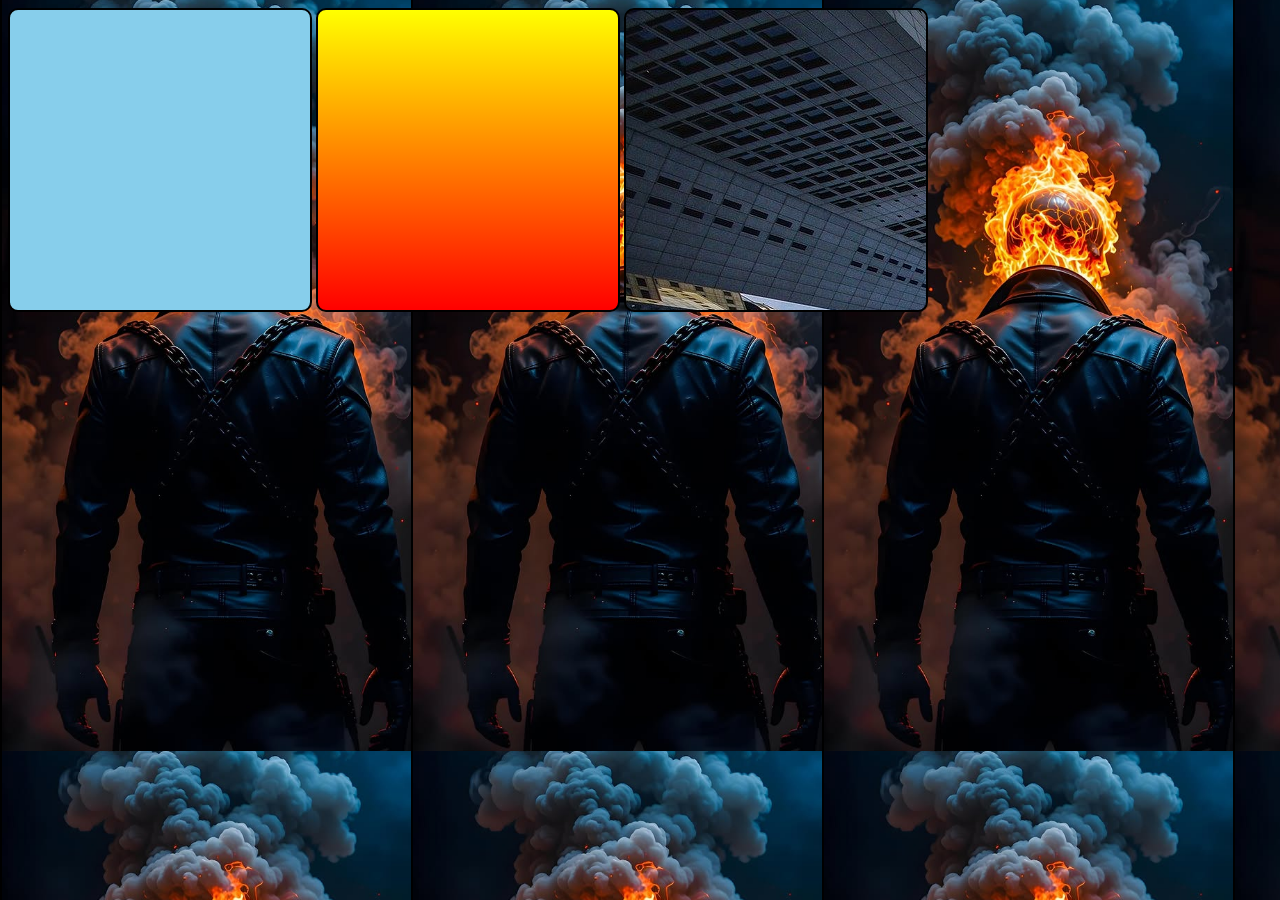
<file: Ex22/index.html>
<!DOCTYPE html>
<html lang="pt-br">
<head>
    <meta charset="UTF-8">
    <meta http-equiv="X-UA-Compatible" content="IE=edge">
    <meta name="viewport" content="width=device-width, initial-scale=1.0">
    <title>Document</title>
    <style>
       body{background-image:url('imagens 3/cap.png')}
       div.quadrado{ display:inline-block;
                      border:2px solid black;
                      height: 300px;
                      width: 300px;   
                      border-radius:10px;  
                      background-color:darkgray;   } 
        div#q1{
               background-color: skyblue;     
        } 
        
        div#q2{     
                background-image: linear-gradient(to bottom, yellow, red);
        }

        div#q3{
               background-image:url('imagens 3/wallpaper002.jpg');  
        }

    </style>
</head>
<body>
    <div class="quadrado" id="q1">

    </div>

    <div class="quadrado" id="q2">
        
    </div>

    <div class="quadrado" id="q3">
       
    </div>

</body>
</html>
</file>
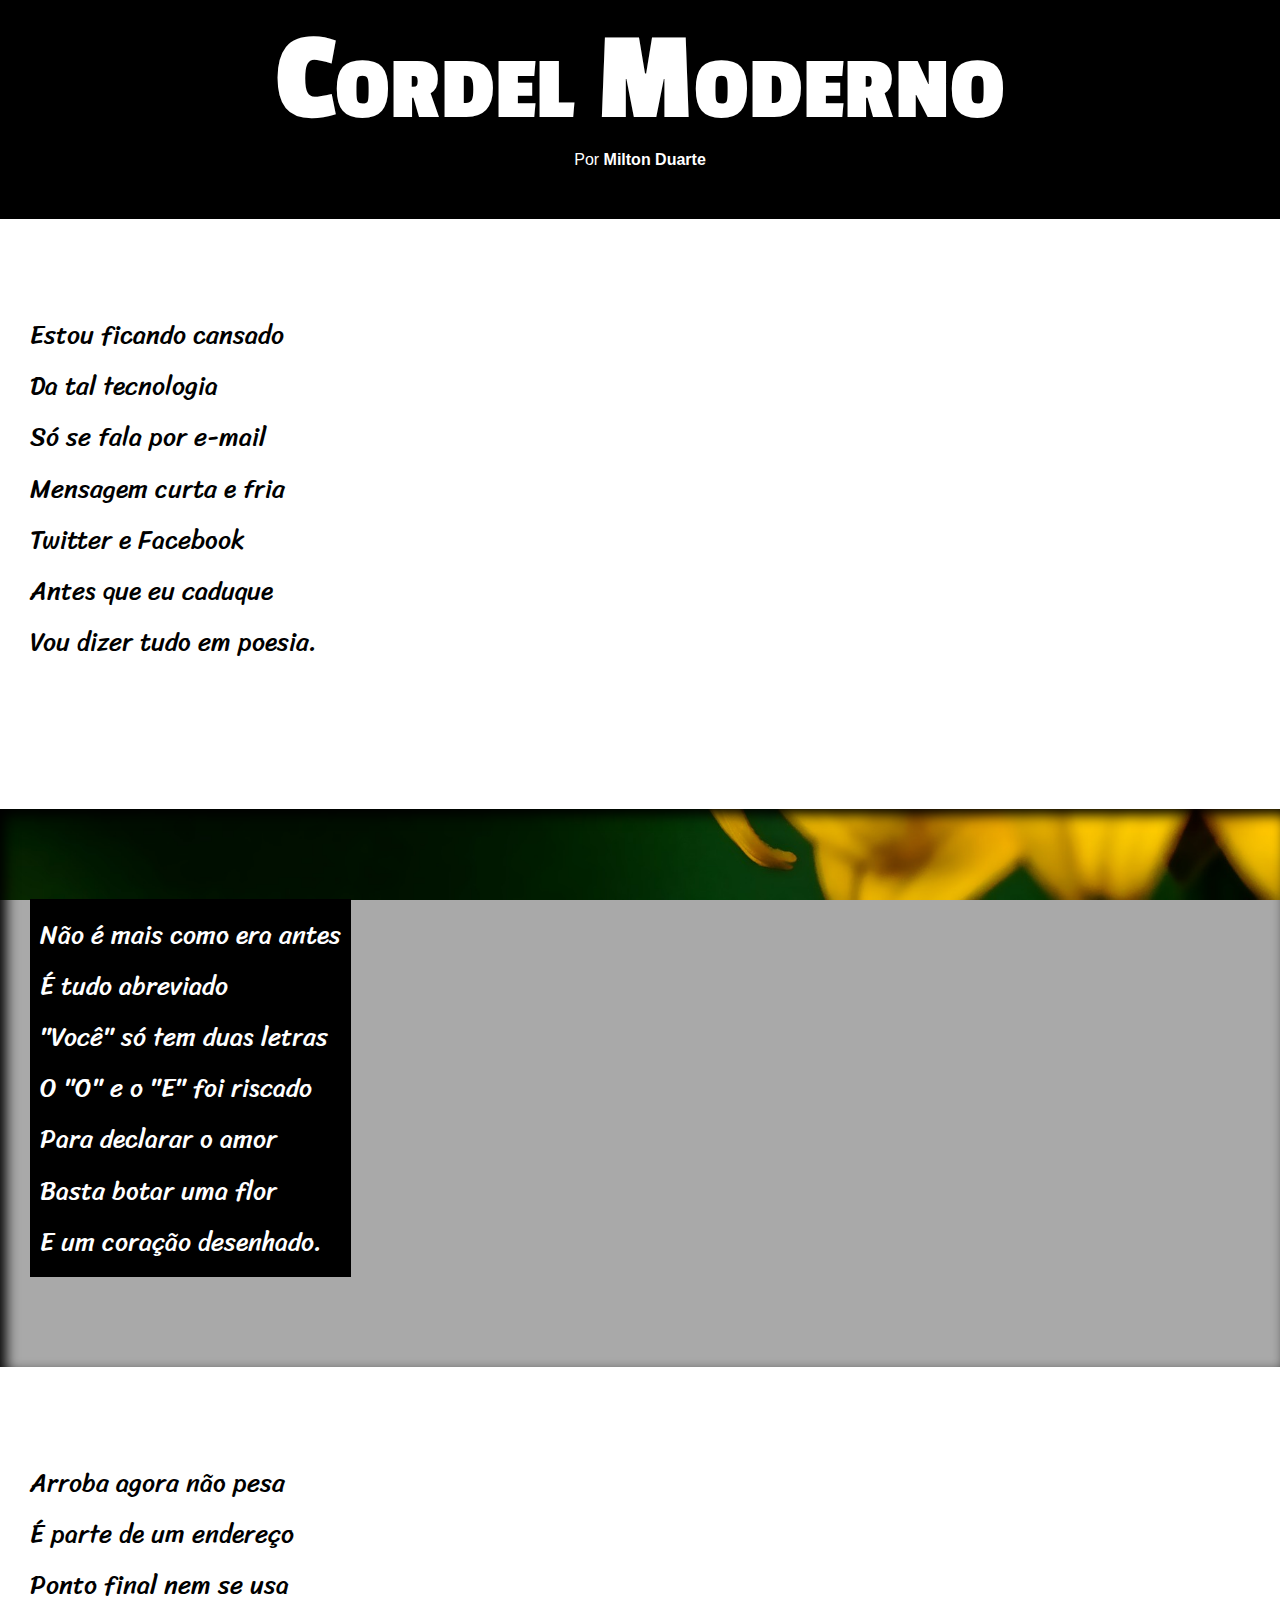
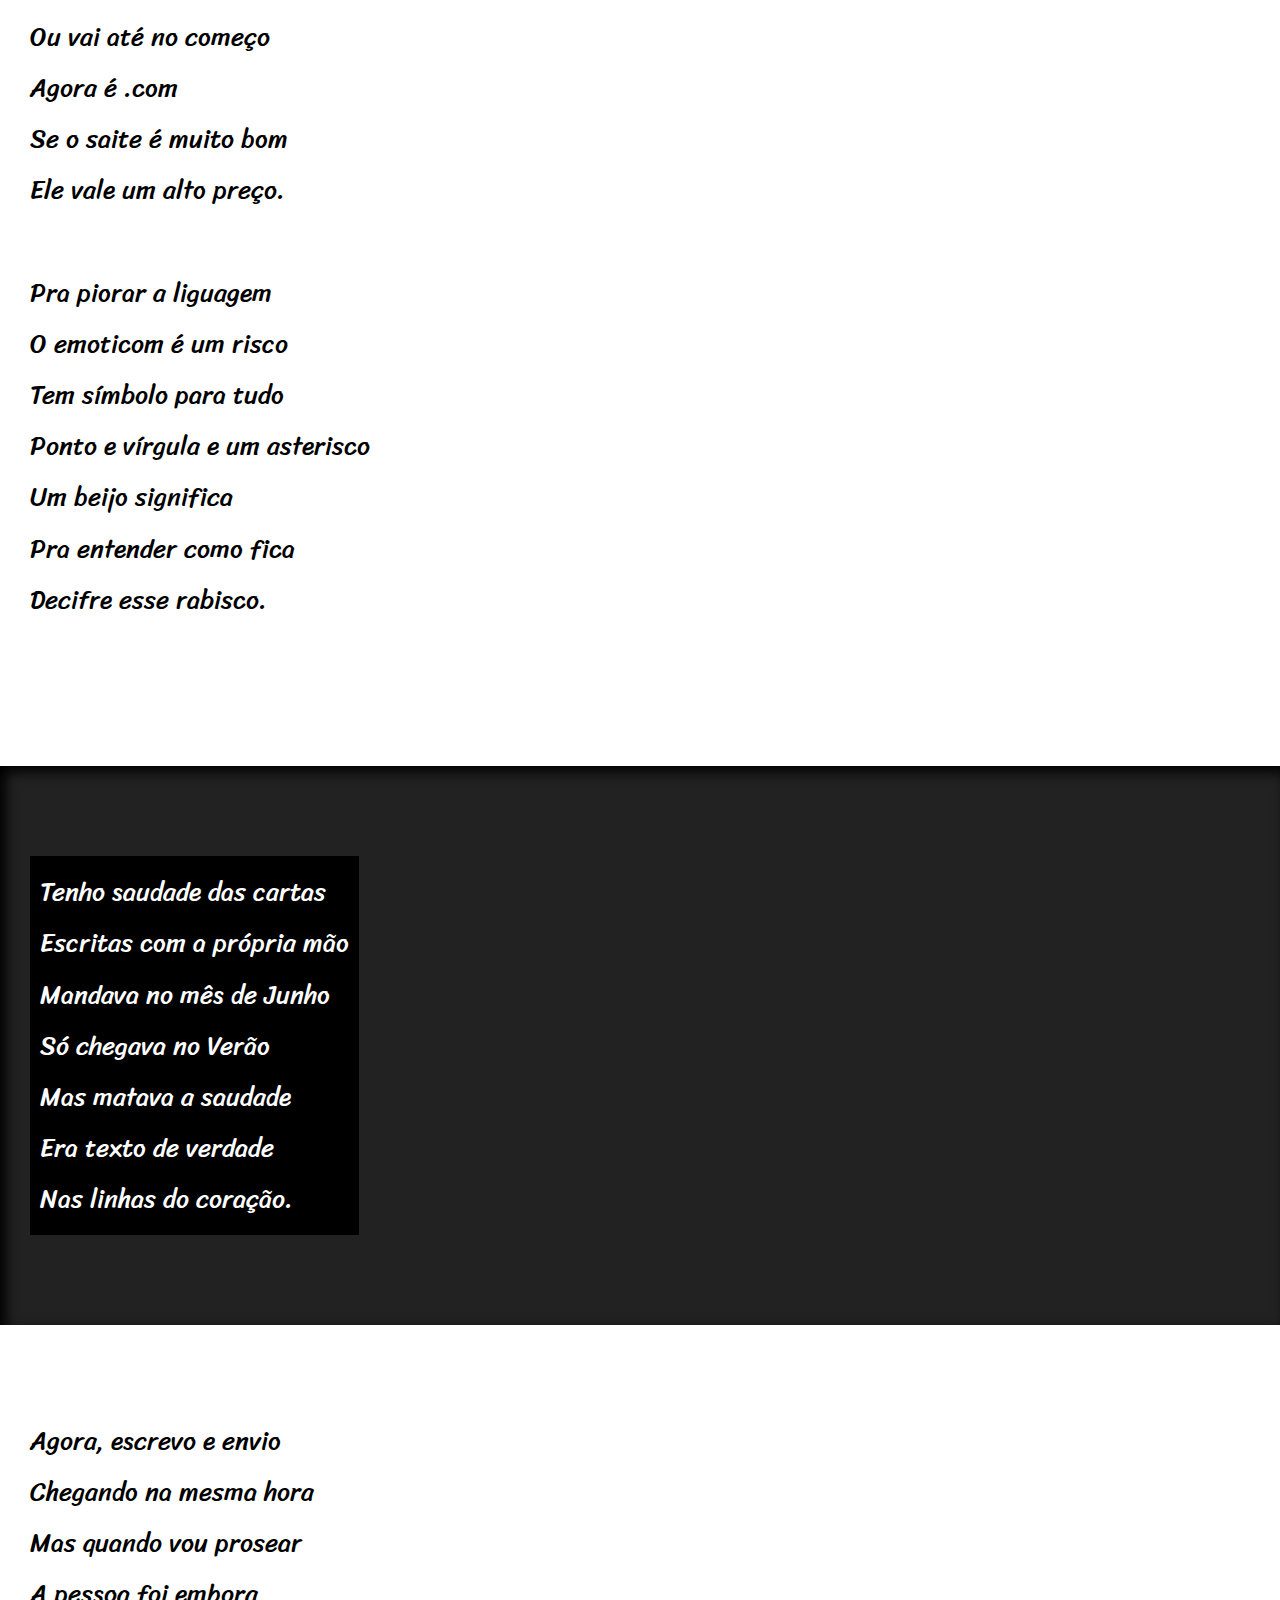
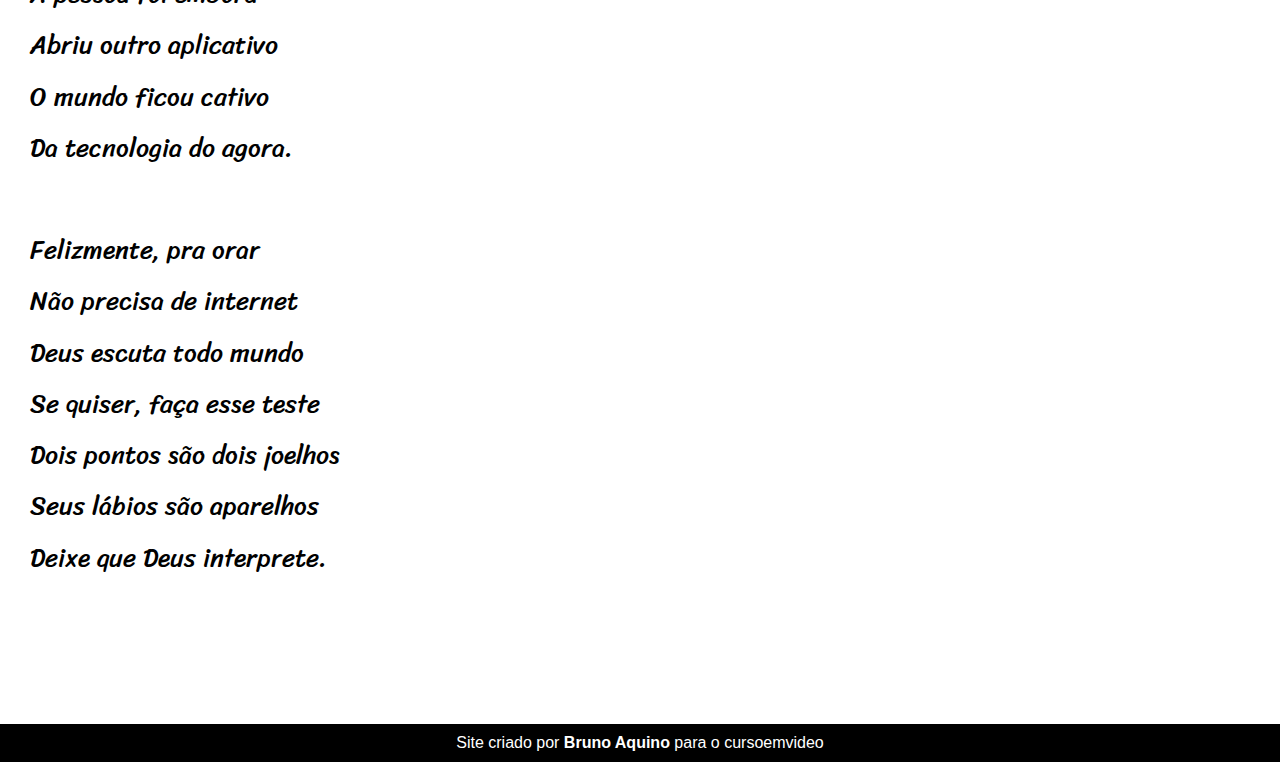
<file: projeto cordel/index.html>
<!DOCTYPE html>
<html lang="pt-br">
<head>
    <meta charset="UTF-8">
    <meta http-equiv="X-UA-Compatible" content="IE=edge">
    <meta name="viewport" content="width=device-width, initial-scale=1.0">
    <title>Cordel Moderno</title>
    <link rel="stylesheet" href="style.css">
</head>
<body>
    
        <header>
            <h1>Cordel Moderno</h1>
            <p>Por <a href="https://www.recantodasletras.com.br/poesias/3186743" target="_blank">Milton Duarte</a></p>
        
        </header>
    
        <section class="normal">
            <p>
                Estou ficando cansado <br>
                Da tal tecnologia <br>
                Só se fala por e-mail <br>
                Mensagem curta e fria <br>
                Twitter e Facebook <br>
                Antes que eu caduque <br>
                Vou dizer tudo em poesia.
            </p> 
        </section>
        
        <section class="imagem" id="img01">
            <p>
                Não é mais como era antes <br>
                É tudo abreviado <br>
                "Você" só tem duas letras <br>
                O "O" e o "E" foi riscado <br>
                Para declarar o amor <br>
                Basta botar uma flor <br>
                E um coração desenhado.
            </p> 
        </section>
        <section class="normal">
            <p>
                Arroba agora não pesa <br>
                É parte de um endereço <br>
                Ponto final nem se usa <br>
                Ou vai até no começo <br>
                Agora é .com <br>
                Se o saite é muito bom <br>
                Ele vale um alto preço.
            </p>
            
            <p>
                Pra piorar a liguagem <br>
                O emoticom é um risco <br>
                Tem símbolo para tudo <br>
                Ponto e vírgula e um asterisco <br>
                Um beijo significa <br>
                Pra entender como fica <br>
                Decifre esse rabisco.
            </p>
        </section>
        
        <section class="imagem" id="img02">
            <p>
                Tenho saudade das cartas <br>
                Escritas com a própria mão <br>
                Mandava no mês de Junho <br>
                Só chegava no Verão <br>
                Mas matava a saudade <br>
                Era texto de verdade <br>
                Nas linhas do coração.
            </p>
        </section>
        <section class="normal">
            <p>
                Agora, escrevo e envio <br>
                Chegando na mesma hora <br>
                Mas quando vou prosear <br>
                A pessoa foi embora <br>
                Abriu outro aplicativo <br>
                O mundo ficou cativo <br>
                Da tecnologia do agora. <br>
            </p>
            
            <p>
                Felizmente, pra orar <br>
                Não precisa de internet <br>
                Deus escuta todo mundo <br>
                Se quiser, faça esse teste <br>
                Dois pontos são dois joelhos <br>
                Seus lábios são aparelhos <br>
                Deixe que Deus interprete.
            </p>
        </section>
        <footer>Site criado por<a href="https://github.com/aquinobrunosantos/Projeto" target="_blank"> Bruno Aquino</a> para o cursoemvideo</footer>
</body>
</html>
</file>
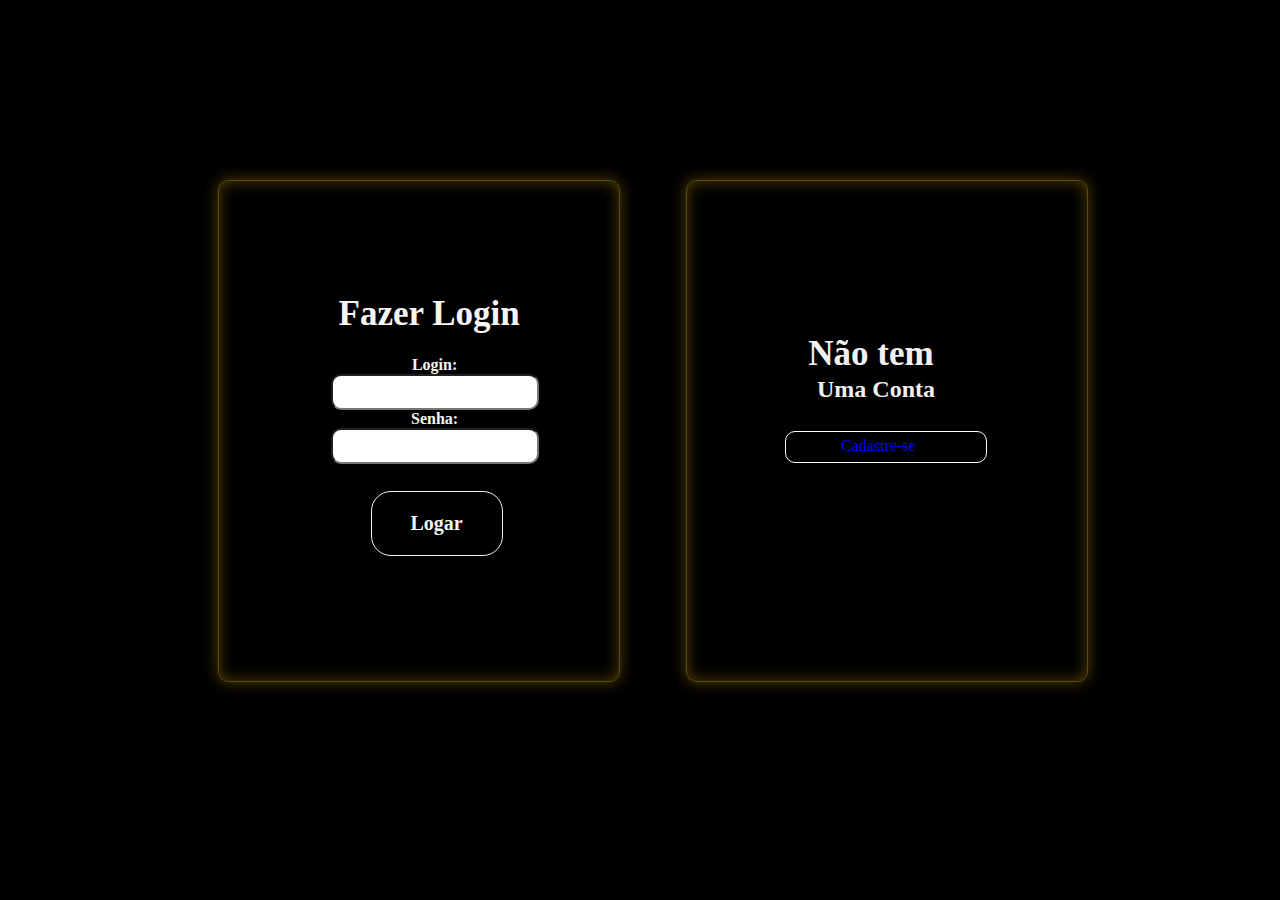
<file: Trabalho HTML 2/index.html>
<!DOCTYPE html>
<html lang="en">
<head>
    <meta charset="UTF-8">
    <meta http-equiv="X-UA-Compatible" content="IE=edge">
    <meta name="viewport" content="width=device-width, initial-scale=1.0">
    <title>Formulario</title>
    <link rel="stylesheet" href="style.css">
</head>
<body>
    <main>
    <div class="formulario">
    <h1>Fazer Login</h1>
    <form>
    Login: <br>
    <input type="text" name="login"> <br>
    Senha: <br>
    <input type="password" name="senha">
    </form> 
    <a href="pag1.html" target="_self" rel="next">  <div class="logo">
        <p>Logar</p>
    </div> </a>
   
    

</div>

    <div class="cadastro">
        <h1>Não tem</h1>
        <h2>Uma Conta</h2>
        <div class="cadastro2">
          <a href="cadastro.html " target="_self" rel="next"><p>Cadastre-se</p></a>   
        </div>
       
    </div>
    </main>
</body>
</html>
</file>
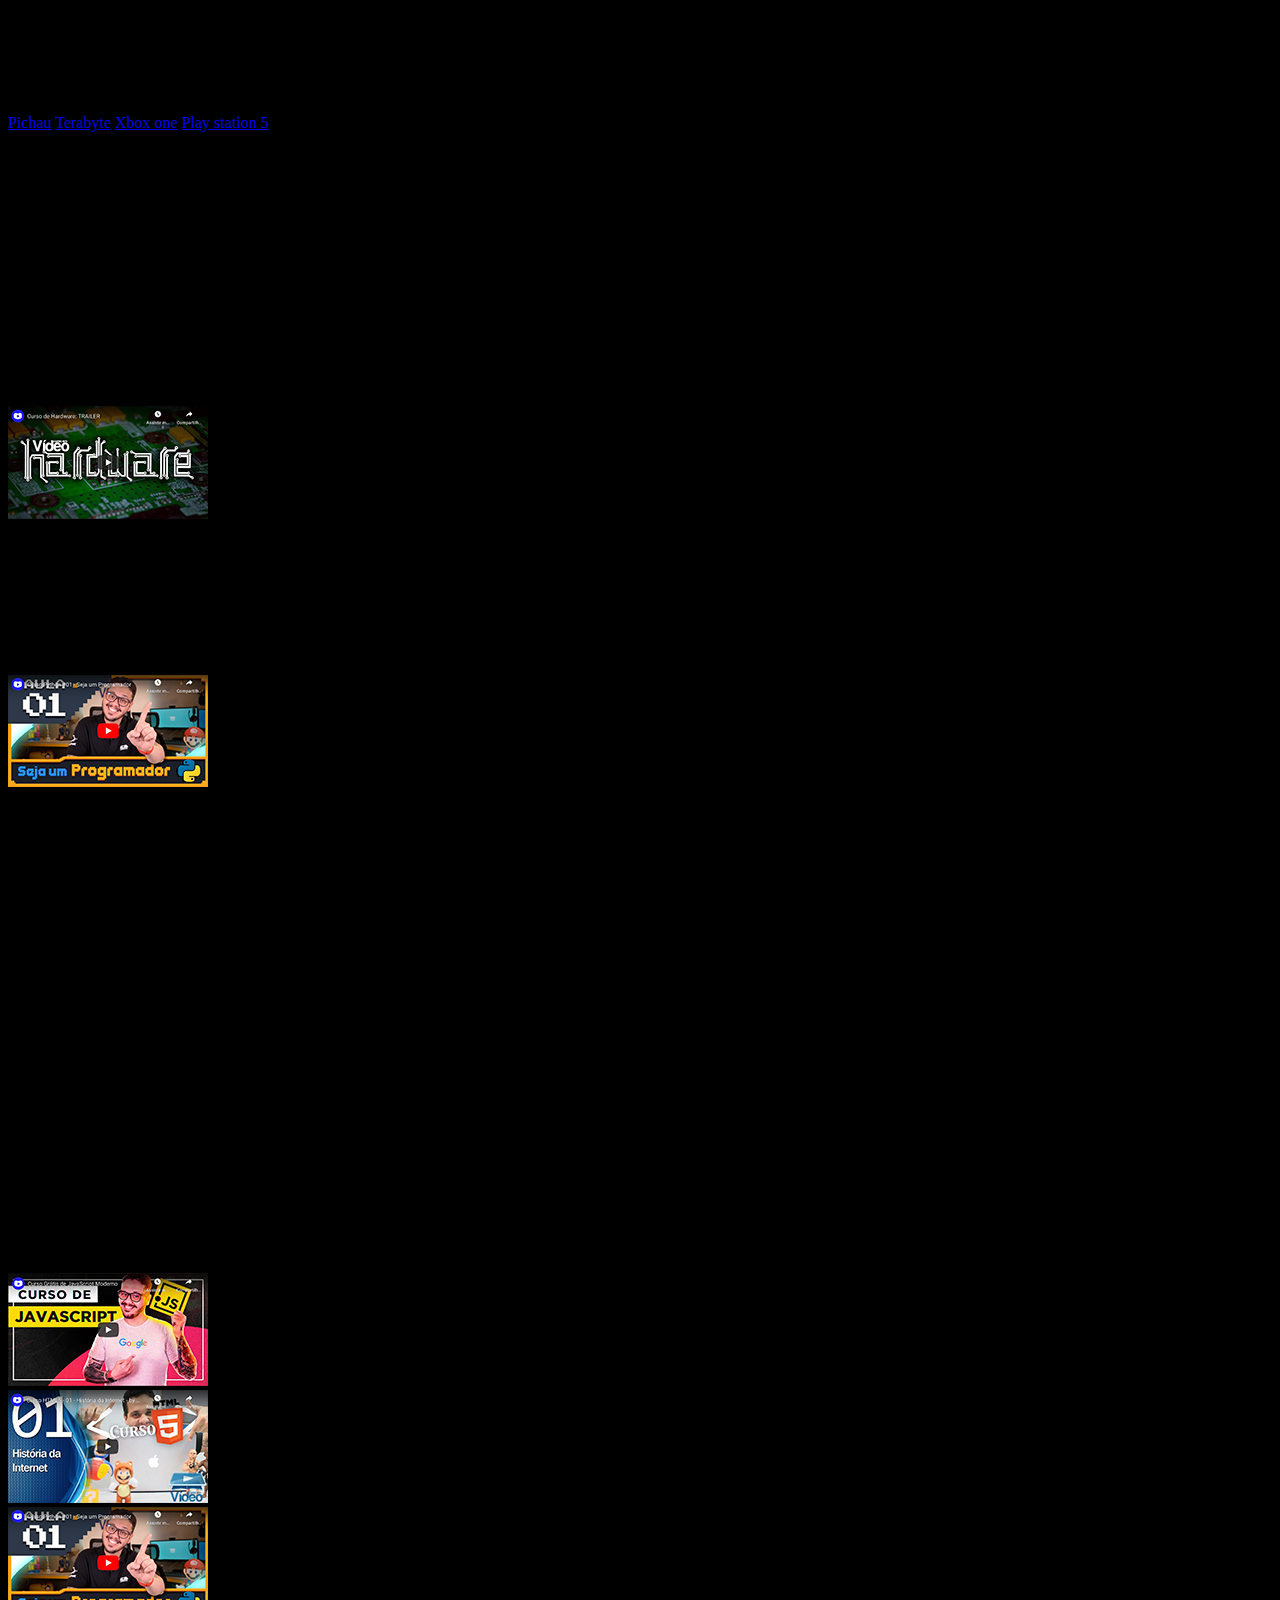
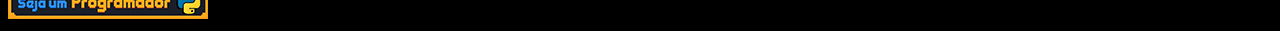
<file: text.html>
<!DOCTYPE html>
<html lang="pt-br">
<head>
	<meta charset="UTF-8">
	<meta http-equiv="X-UA-Compatible" content="IE=edge">
	<meta name="viewport" content="width=device-width, initial-scale=1.0">
	<title>Document</title>
	<link rel="stylesheet" href="text.css">
</head>
<body>
<header>
<h1>Curiosidades de tecnologia</h1>
<p>Tudo aquilo que você quis saber sobre o mundo Tech, em um único lugar</p>
<nav>
<a href="#"> Pichau</a>
<a href="#">Terabyte</a>
<a href="#">Xbox one</a>
<a href="#">Play station 5</a>
</nav>
</header>	
<main>
	<p>
	Lorem ipsum dolor sit amet consectetur adipisicing elit. Repellendus qui cum minus, magnam tenetur perferendis sequi praesentium dolores molestiae ducimus accusantium id vel blanditiis modi recusandae ut dolorem quidem eaque!
	</p>	
	<h2 class="seg">HISTÓRIA DO MASCOTE DO ANDROID</h2>
	<p>Provavelmente você sabe que o sistema operacional Android, mantido pelo Google é um dos mais utilizados para dispositivos móveis em todo o mundo. Mas tavez você não saiba que o seu simpático mascote tem um nome e uma história muito curiosa? Pois acompanhe esse artigo para aprender muita coisa sobre esse robozinho.</p>
	<h2 class="seg">A primeira versão</h2>
	<p>A primeira tentativa de criar um mascote surgiu em 2007 e veio de um desenvolvedor chamado Dan Morrill. Ele conta que abriu o Inkscape (software livre para vetorização de imagens) e criou sua própria versão de robô. O objetivo era apenas personificar o sistema apenas para a a sua equipe, não existia nenhuma solicitação da empresa para a criação de um mascote.</p>
	<img src="Imagens 2/thumb-hardware.png" alt="hardware">
	<p>Essa primeira versão bizarra até foi batizada em homenagem ao seu criador: seriam os Dandroids.</p>
	<h2 class="seg">Surge um novo mascote</h2>
	<p>A ideia de ter um mascote foi amadurecendo e a missão foi passada para uma profissional da área. A ilustradora Russa Irina Blok, também funcionária do Google, ficou com a missão de representar o pequeno robô de uma maneira mais agradável.</p>
	<img src="Imagens 2/thumb-python.png" alt="">
	<p>A principal inspiração para os traços do novo Bugdroid veio daqueles bonequinhos que ilustram portas de banheiro para indicar o gênero de cada porta. Conta a lenda que a artista estava criando em sua mesa no escritório do Google e olhou para o lado dos banheiros e a identificação foi imediata: simples, limpo, objetivo.</p>

<section>
	<h3>Quer aprender mais?</h3>
	<p>Outro assunto curioso em relação ao Android é que cada versão sempre foi nomeada em homenagem a um doce, em ordem alfabética a partir da versão 1.5 até a 9.0.</p>
	<ol>
		<li>Cupcake</li>
		<li>Donut</li>
		<li>Eclair</li>
		<li>Frovo</li>
		<li>Gongerbread</li>
		<li>Honeycomb</li>
		<li>Ice Cream sandwich</li>
		<li>Jelly Bean</li>
		<li>KitKat</li>
		<li>Lolipop</li>
		<li>Marshmallow</li>
		<li>Nougat</li>
		<li>Oreo</li>
		<li>pie</li>
	</ol>
	<p>nfelizmente, o Android Q não existiu, pois o Google resolveu pôr fim a essa divertida prática e começou a usar numerações, o que deu origem ao Android 10.</p>
 	
	<p>Acesse aqui o site Android History para conhecer a sequência das versões "adocicadas" e o que cada uma trouxe para o sistema Android.</p>
</section>


<div class="ping">
	<img src="Imagens 2/thumb-js.png" alt="">
	<div class="tras"></div>
</div>

<div class="ping">
	<img src="Imagens 2/thumb-html.png" alt="">
	<div class="tras"></div>
</div>

<div class="ping">
	<img src="Imagens 2/thumb-python.png" alt="">
	<div class="tras"></div>
</div>












</main>

</body>
</html>
</file>
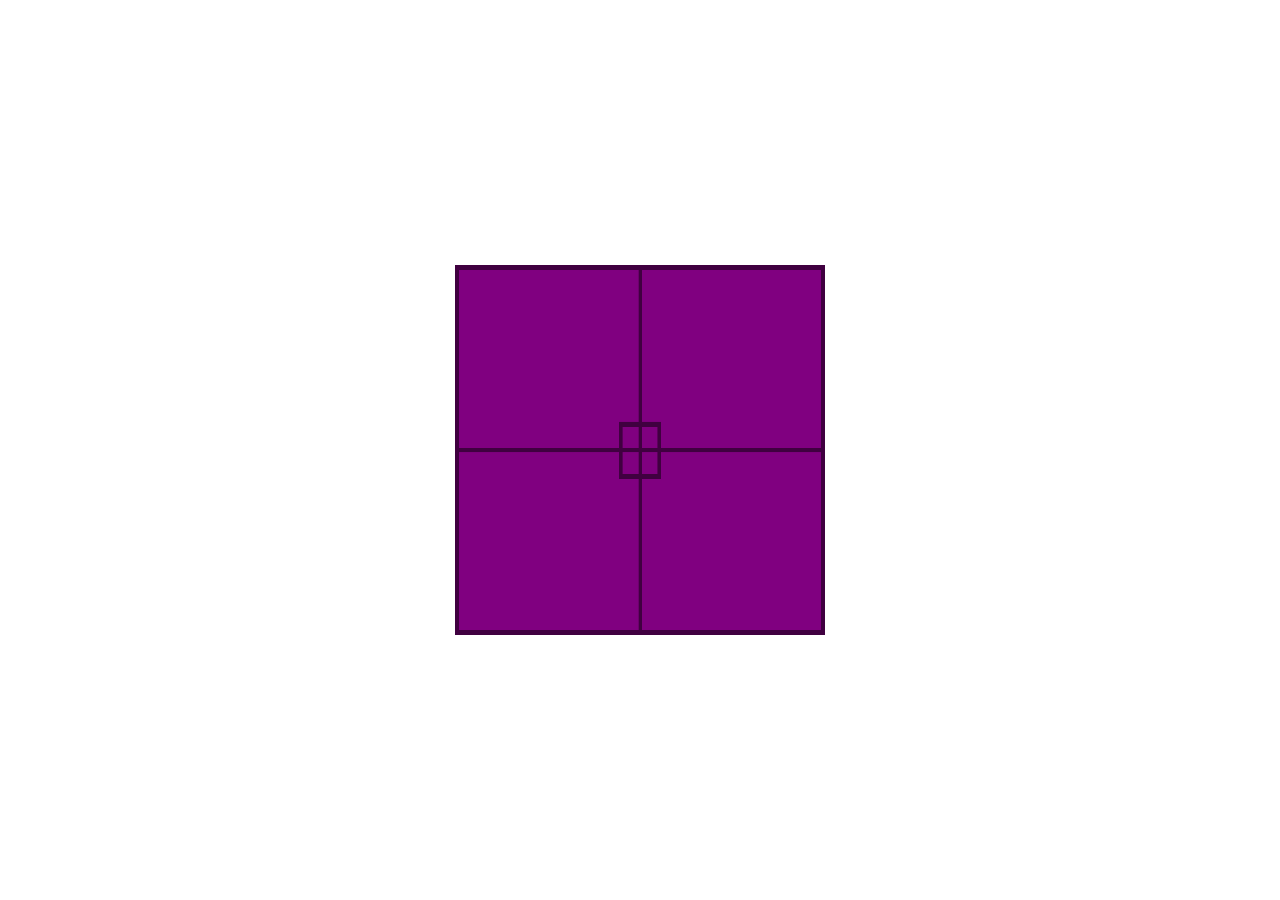
<file: Ex22/fundo007.html>
<!DOCTYPE html>
<html lang="pt-br">
<head>
    <meta charset="UTF-8">
    <meta http-equiv="X-UA-Compatible" content="IE=edge">
    <meta name="viewport" content="width=device-width, initial-scale=1.0">
    <title>Alinhamento digital </title>
    <style>
        #container{height: 350px;
                   width: 350px;
                    background-color: purple; 
                    padding: 10px;     
                    position: absolute; 
                    background-image:url('imagens 3/target001.png');
                    background-size: 100% 100%;
                    top:50%;
                    left:50%;
                    transform: translate(-50%,-50%);}

        
    </style>
</head>
<body>
    <section id="container">
       
    </section>
</body>
</html>
</file>
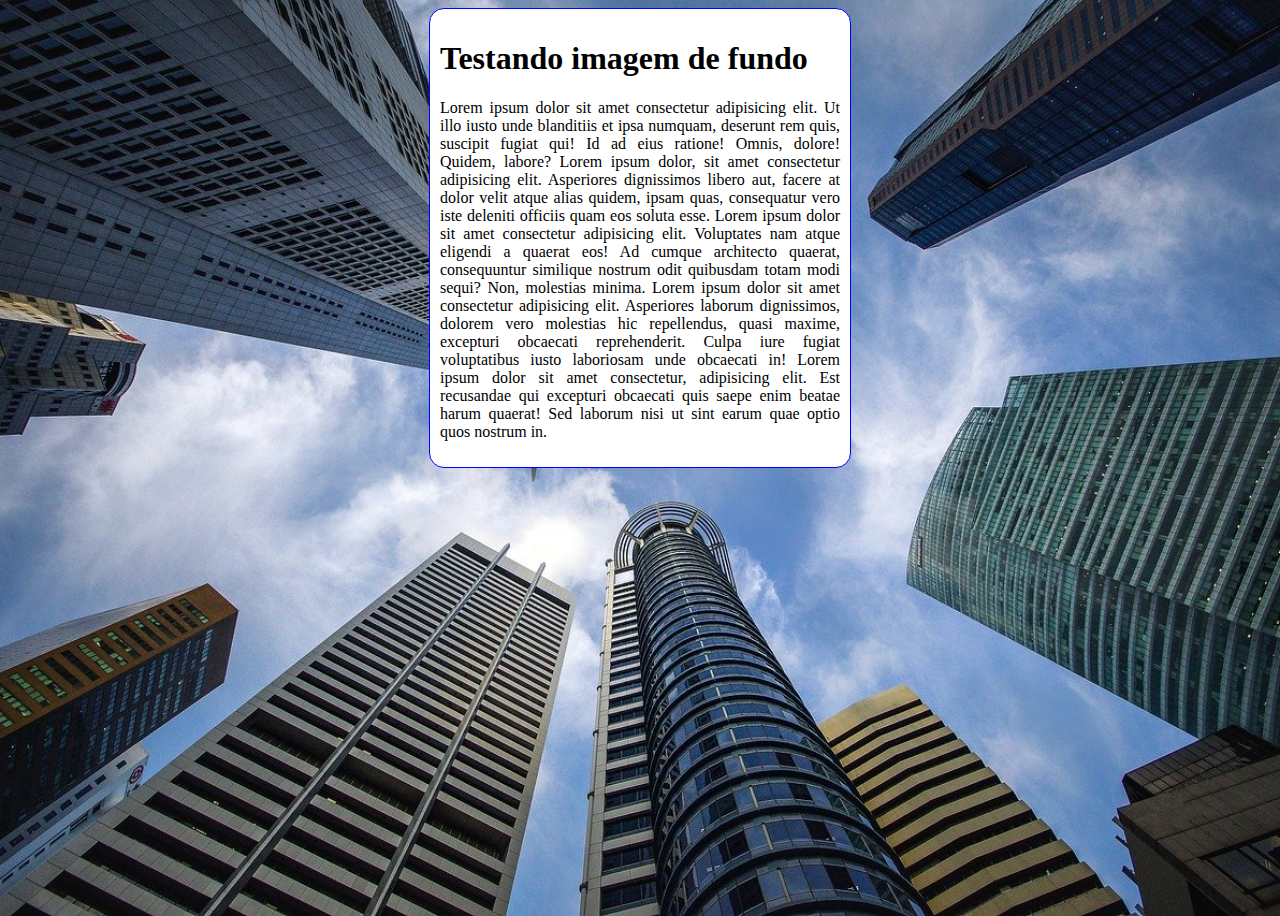
<file: Ex22/igmfundo.html>
<!DOCTYPE html>
<html lang="pt-br">
<head>
    <meta charset="UTF-8">
    <meta http-equiv="X-UA-Compatible" content="IE=edge">
    <meta name="viewport" content="width=device-width, initial-scale=1.0">
    <title>Fundo fixo de Tela</title>
    <style>
        body{ height: 100vh;  
              background-color: black;
              background-image:url('imagens 3/wallpaper002.jpg') ;
              background-position:center center;
              background-repeat:no-repeat;  
              background-size:cover;  }
        
            main{background-color: white;
            width: 400px;
            margin: auto;   
            padding: 10px;  
            border-radius:15px ;   
            text-align: justify; 
            border: 1px solid blue;}
    </style>
</head>
<body>
    <main>
        <h1>Testando imagem de fundo</h1>
        <p> Lorem ipsum dolor sit amet consectetur adipisicing elit. Ut illo iusto unde blanditiis et ipsa numquam, deserunt rem quis, suscipit fugiat qui! Id ad eius ratione! Omnis, dolore! Quidem, labore? Lorem ipsum dolor, sit amet consectetur adipisicing elit. Asperiores dignissimos libero aut, facere at dolor velit atque alias quidem, ipsam quas, consequatur vero iste deleniti officiis quam eos soluta esse. Lorem ipsum dolor sit amet consectetur adipisicing elit. Voluptates nam atque eligendi a quaerat eos! Ad cumque architecto quaerat, consequuntur similique nostrum odit quibusdam totam modi sequi? Non, molestias minima. Lorem ipsum dolor sit amet consectetur adipisicing elit. Asperiores laborum dignissimos, dolorem vero molestias hic repellendus, quasi maxime, excepturi obcaecati reprehenderit. Culpa iure fugiat voluptatibus iusto laboriosam unde obcaecati in! Lorem ipsum dolor sit amet consectetur, adipisicing elit. Est recusandae qui excepturi obcaecati quis saepe enim beatae harum quaerat! Sed laborum nisi ut sint earum quae optio quos nostrum in.</p>
    </main>
</body>
</html>
</file>
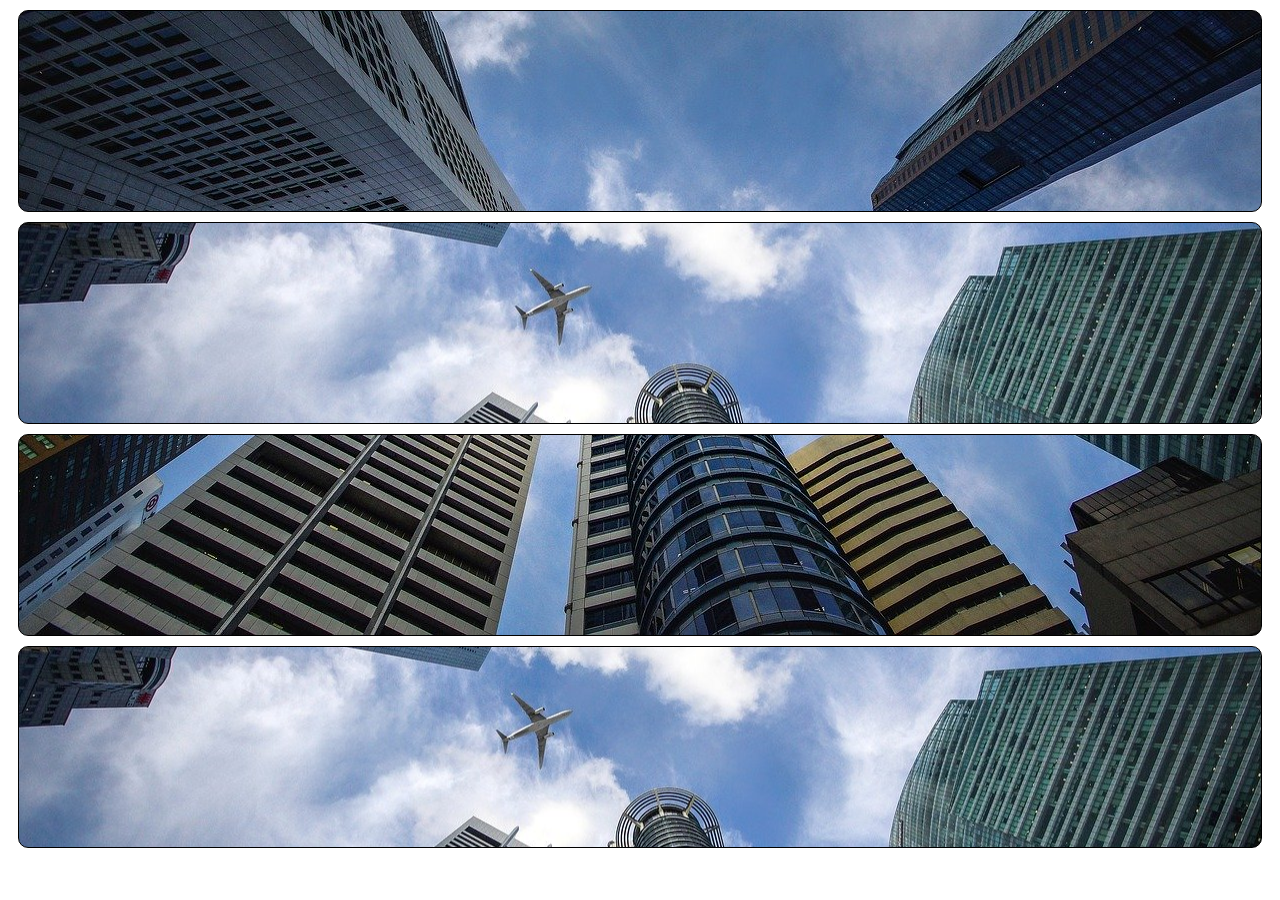
<file: Ex22/pag2.html>
<!DOCTYPE html>
<html lang="pt-br">
<head>
    <meta charset="UTF-8">
    <meta http-equiv="X-UA-Compatible" content="IE=edge">
    <meta name="viewport" content="width=device-width, initial-scale=1.0">
    <title>Teste de aplicação de fundo</title>
    <style>
       div.bloco{height: 200px;
                border:1px solid black;
                margin: 10px;
                border-radius: 10px;
                background-image:url('imagens 3/wallpaper002.jpg') ;    } 
        
        div#q1{background-position: left top;}
        
        div#q2{background-position:left center;}
    
        div#q3{background-position: right bottom;}

        div#q4{background-position: center center;}
    </style>
</head>
<body>
   <div class="bloco" id="q1"></div>

   <div class="bloco" id="q2"></div>

   <div class="bloco" id="q3"></div>

   <div class="bloco" id="q4"></div>

</body>
</html>
</file>
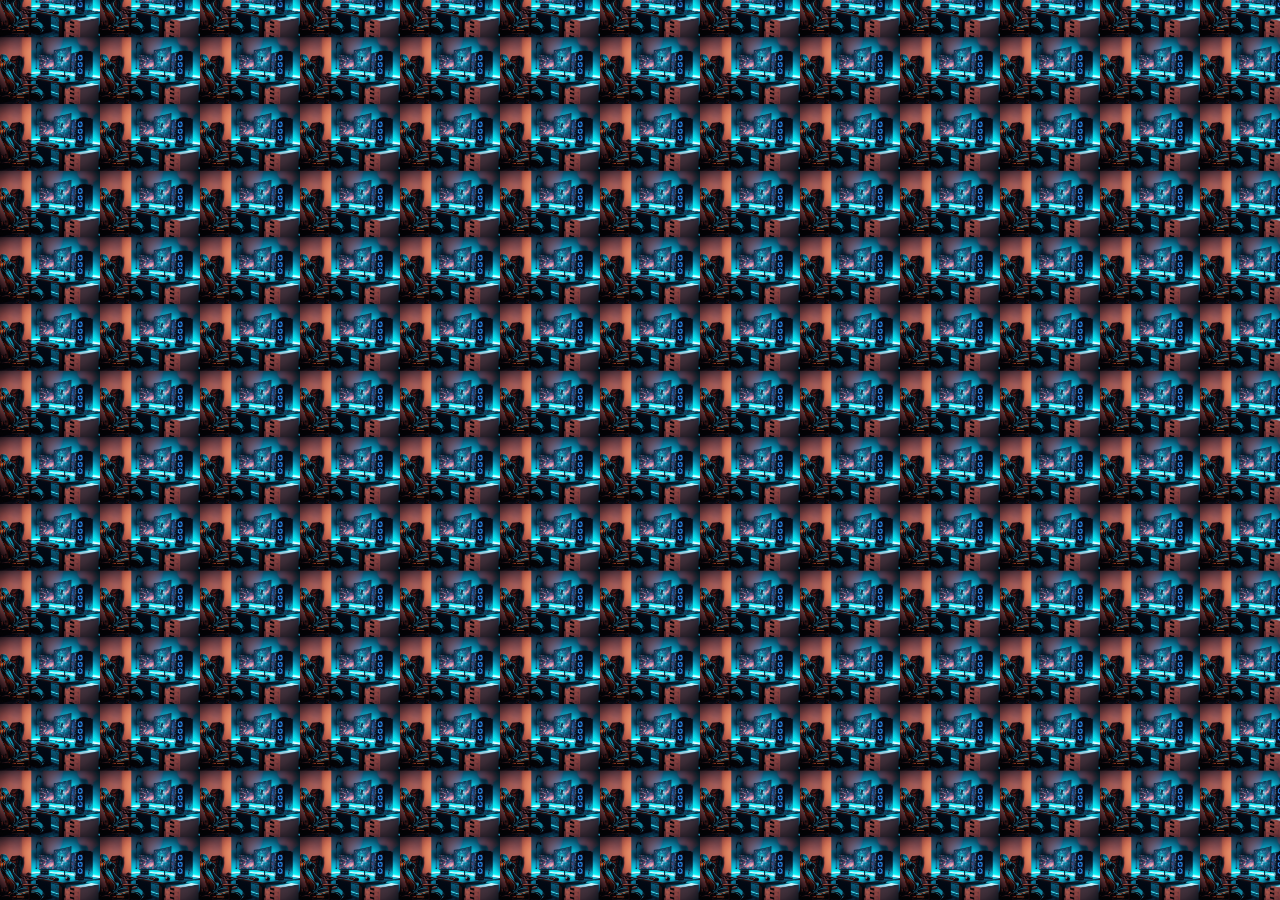
<file: Ex22/pag3.html>
<!DOCTYPE html>
<html lang="pt-br">
<head>
    <meta charset="UTF-8">
    <meta http-equiv="X-UA-Compatible" content="IE=edge">
    <meta name="viewport" content="width=device-width, initial-scale=1.0">
    <title>Posicionando imagens de fundo</title>
    <style>
        body{background-image:url('imagens 3/led.jpeg');
            background-size: 100px; 
            
            background-position: left center;
           }
    </style>
</head>
<body>
    
</body>
</html>
</file>
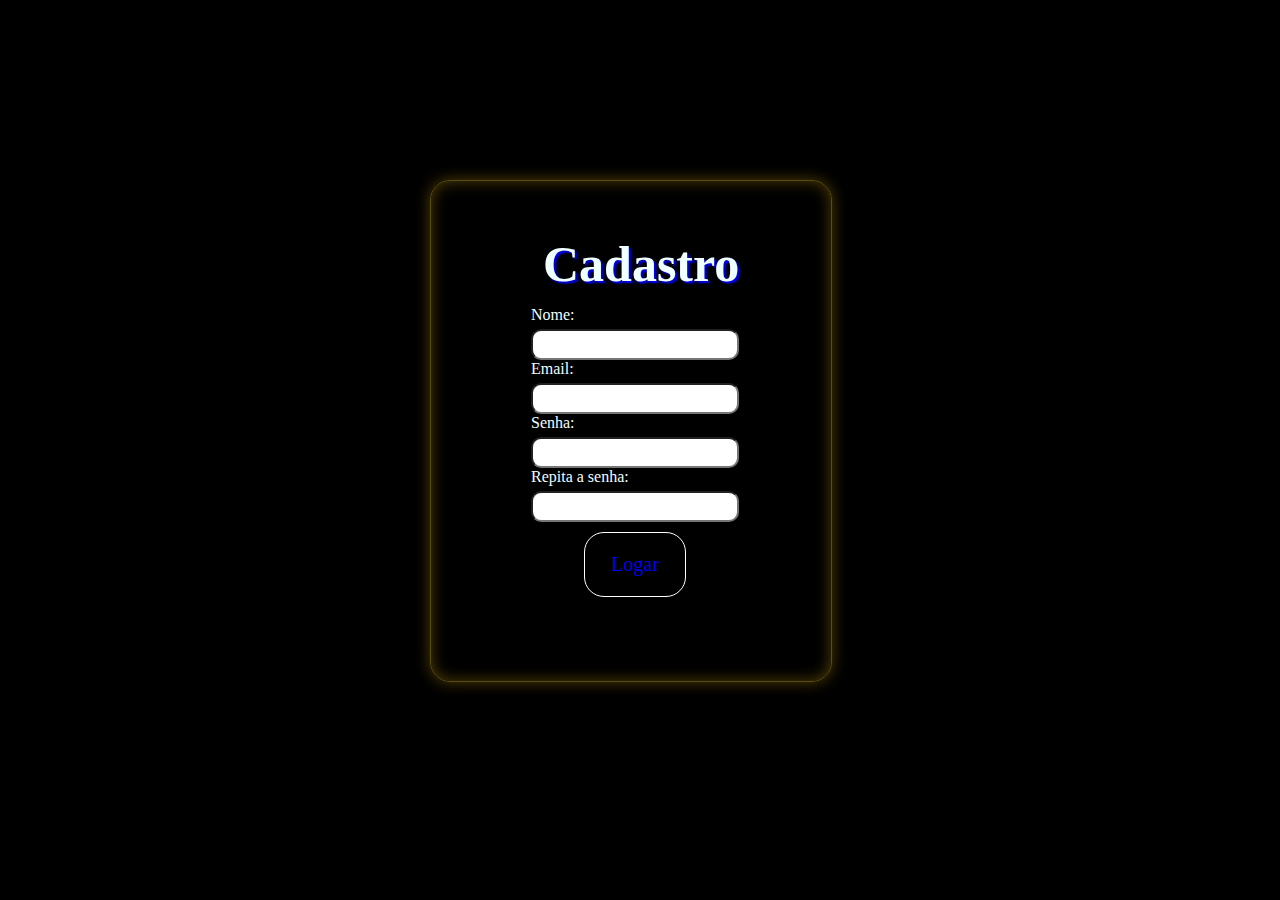
<file: Trabalho HTML 2/cadastro.html>
<!DOCTYPE html>
<html lang="pt-br">
<head>
    <meta charset="UTF-8">
    <meta http-equiv="X-UA-Compatible" content="IE=edge">
    <meta name="viewport" content="width=device-width, initial-scale=1.0">
    <title>Document</title>
    <link rel="stylesheet" href="cadastro.css">
</head>
<body>
    <main>
        <div class="cadastro">
            <h1>Cadastro</h1>
            <form>
                Nome: <br>
                <input type="text" name="login"> <br>
                Email: <br>
                <input type="text" name="login"> <br>
                Senha: <br>
                <input type="password" name="logar"> <br>
                Repita a senha: <br>
                <input type="password" name="logar">
                 <a href="pag1.html"> <div class="logo">
                    <p>Logar</p></a> 
                 </div>   


            </form>
        </div>
    </main>
</body>
</html>
</file>
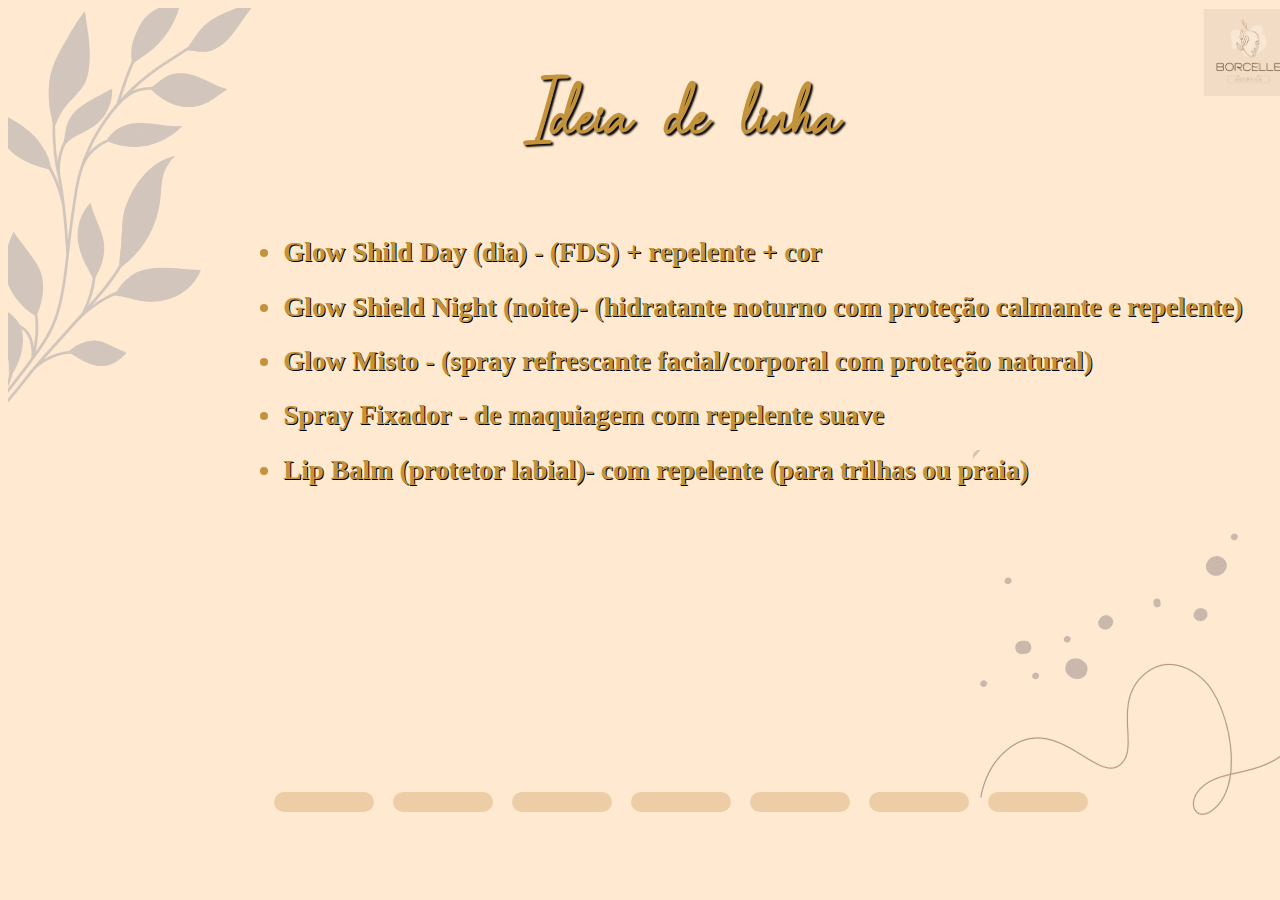
<file: Trabalho HTML 2/pag3.html>
<!DOCTYPE html>
<html lang="pt-br">
<head>
    <meta charset="UTF-8">
    <meta name="viewport" content="width=device-width, initial-scale=1.0">
    <title>Document</title>
    <link rel="stylesheet" href="pag3.css">
</head>
<body>
    <footer>
       
        <a href="pag1.html" target="_self" rel="next"></a>
        <a href="pag2.html" target="_self" rel="next"></a>
        <a href="pag3.html" target="_self" rel="next"></a>
        <a href="pag4.html" target="_self" rel="next"> </a>
        <a href="pag5.html" target="_self" rel="next"> </a>
        <a href="pag6.html" target="_self" rel="next"></a>
        <a href="pag7.html"  target="_self" rel="next"></a>
    </footer>
    <img src="Imagens/flor73.png" alt="flor73" class="flor">
    <img src="Imagens/bor.png" alt="" class="bor">
    <img src="Imagens/ou-removebg-preview.png" alt="" class="prev">

    <h1>Ideia de linha</h1>
    <div class="u2">
        <ul>
            <li>Glow Shild Day (dia) - (FDS) + repelente + cor</li>
            <li>Glow Shield Night (noite)- (hidratante noturno com proteção
                calmante e repelente)</li>
                <li>Glow Misto - (spray refrescante facial/corporal com proteção
                    natural)</li>
                  <li>Spray Fixador - de maquiagem com repelente suave</li>
                   <li> Lip Balm (protetor labial)- com repelente (para trilhas ou praia)
                </li>     
        </ul>
    </div>

</body>
</html>
</file>
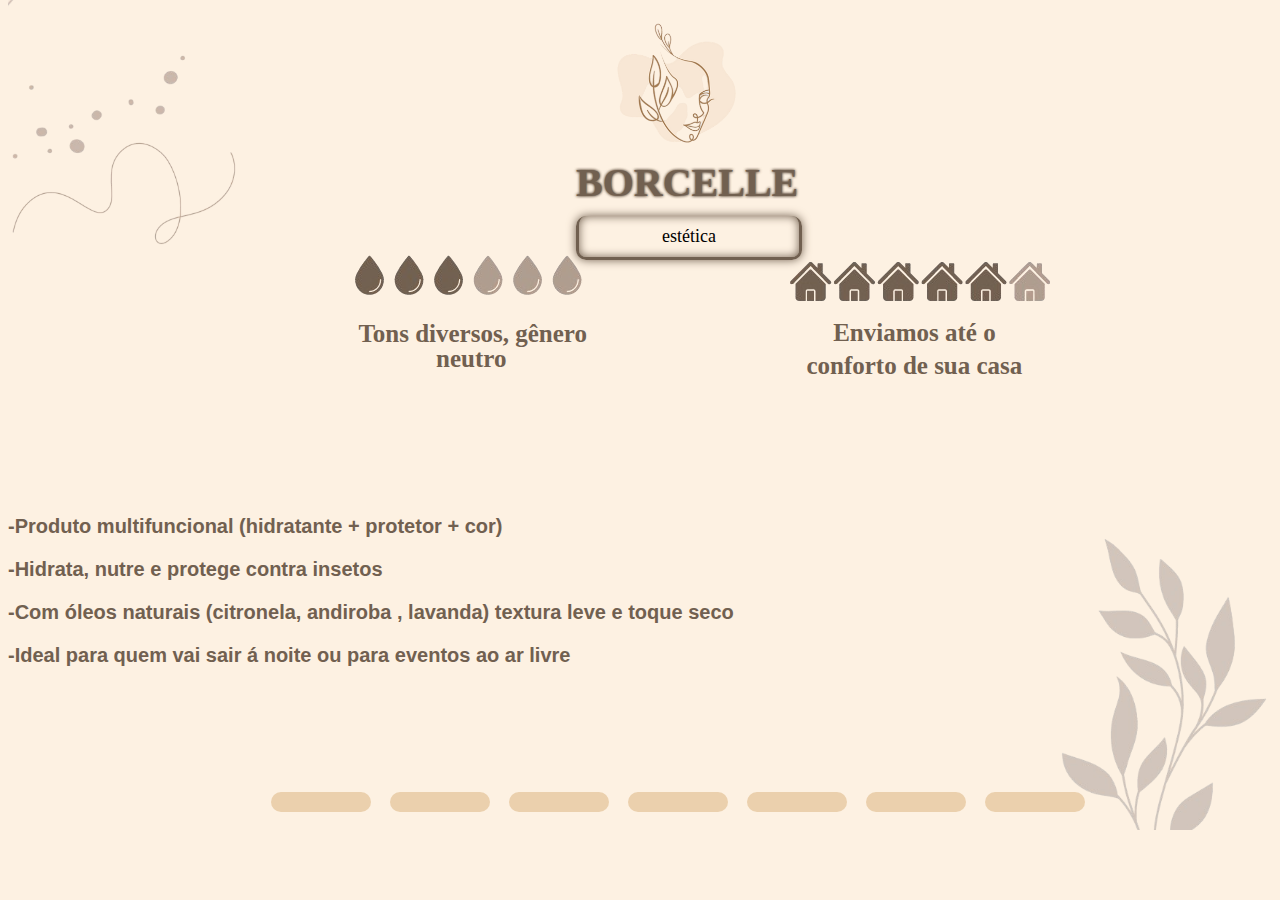
<file: Trabalho HTML 2/pag4.html>
<!DOCTYPE html>
<html lang="pt-br">
<head>
    <meta charset="UTF-8">
    <meta http-equiv="X-UA-Compatible" content="IE=edge">
    <meta name="viewport" content="width=device-width, initial-scale=1.0">
    <title>Document</title>
    <link rel="stylesheet" href="pag4.css">
</head>
<body>
    <footer>
       
        <a href="pag1.html" target="_self" rel="next"></a>
        <a href="pag2.html" target="_self" rel="next"></a>
        <a href="pag3.html" target="_self" rel="next"></a>
        <a href="pag4.html" target="_self" rel="next"> </a>
        <a href="pag5.html" target="_self" rel="next"> </a>
        <a href="pag6.html" target="_self" rel="next"></a>
        <a href="pag7.html"  target="_self" rel="next"></a>
    </footer>
    <img src="Imagens/cap.png" alt="cap" class="cap">
    <div class="th1">
    <h1>BORCELLE</h1>
    </div>
    <div class="estetica">
        <p>estética</p>
    </div>
    <img src="Imagens/casa.png" alt="" class="casa">
    <img src="Imagens/gota.png" alt="" class="gota">
    <div class="neutro">
    
    <p>Tons diversos, gênero</p> 
        <p class="n">neutro</div>
    </div> 

    <div class="conforto">
        <p>Enviamos até o</p>
        <p class="conf">conforto de sua casa</p>
    </div>

    <div class="texto">
        
            <p>-Produto multifuncional (hidratante + protetor + cor)</p>
            <p>-Hidrata, nutre e protege contra insetos</p>
            <p>
                -Com óleos naturais (citronela, andiroba , lavanda) textura
                leve e toque seco
            </p>
            <p>-Ideal para quem vai sair á noite ou para eventos ao ar livre</p>
    </div>
    <img src="Imagens/fl2.png" alt="" class="f12">
    <img src="Imagens/ou-removebg-preview.png" alt="" class="bg">
</body>
</html>
</file>
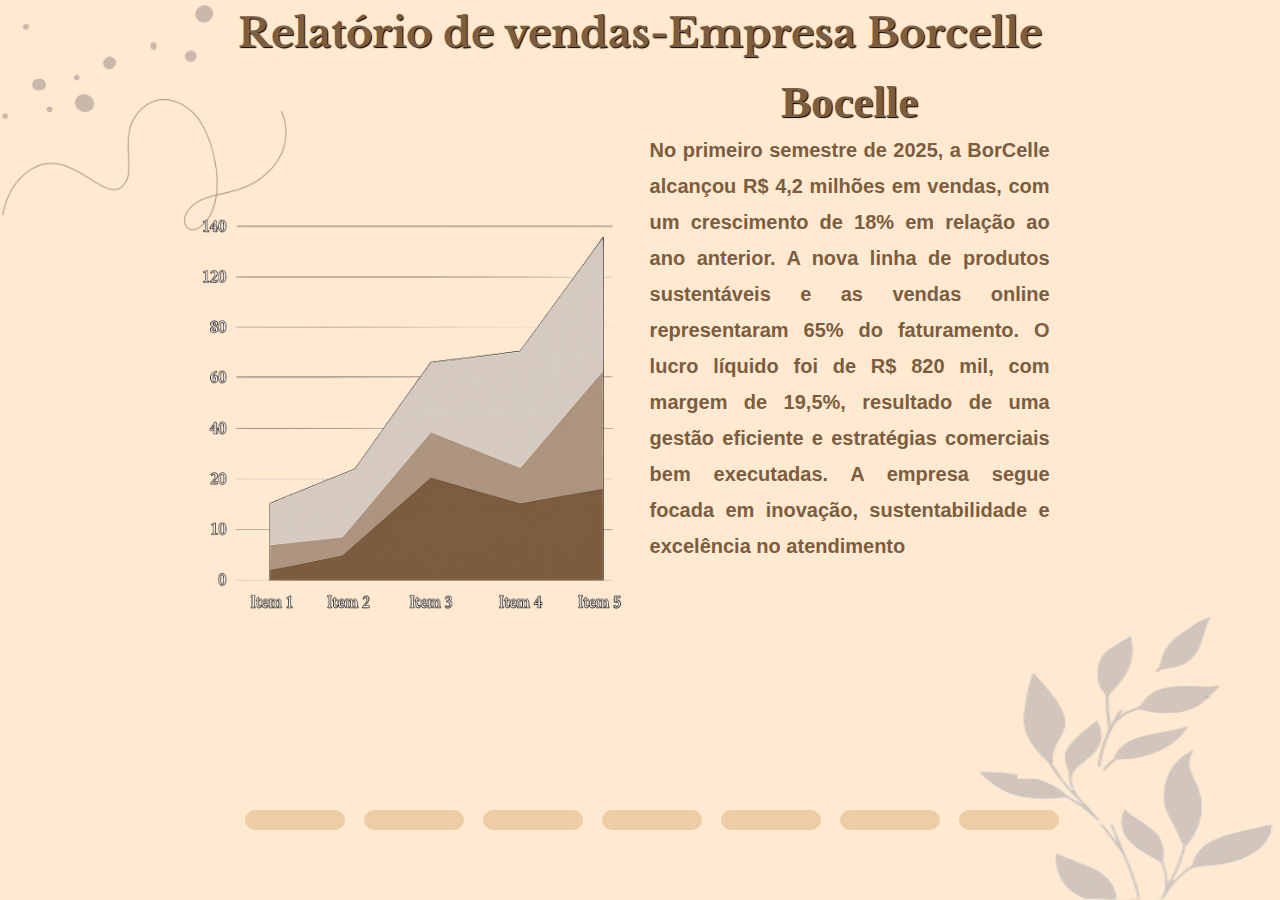
<file: Trabalho HTML 2/pag5.html>
<!DOCTYPE html>
<html lang="pt-br">
<head>
    <meta charset="UTF-8">
    <meta name="viewport" content="width=device-width, initial-scale=1.0">
    <title>Document</title>
    <link rel="stylesheet" href="pg5.css">
</head>
<body>
    
    <main>
        <footer>
            
            <a href="pag1.html" target="_self" rel="next"></a>
            <a href="pag2.html" target="_self" rel="next"></a>
            <a href="pag3.html" target="_self" rel="next"></a>
            <a href="pag4.html" target="_self" rel="next"> </a>
            <a href="pag5.html" target="_self" rel="next"> </a>
            <a href="pag6.html" target="_self" rel="next"></a>
            <a href="pag7.html"  target="_self" rel="next"></a>
        </footer>
    <h1>Relatório de vendas-Empresa Borcelle</h1> 
    <div class="conteudo">
        <h2>Bocelle</h2>
        <p> 
            No primeiro semestre de 2025, a BorCelle alcançou R$ 4,2
            milhões em vendas, com um crescimento de 18% em relação ao
            ano anterior. A nova linha de produtos sustentáveis e as vendas
            online representaram 65% do faturamento.
            O lucro líquido foi de R$ 820 mil, com margem de 19,5%,
            resultado de uma gestão eficiente e estratégias comerciais bem
            executadas. A empresa segue focada em inovação,
            sustentabilidade e excelência no atendimento
        </p>
    </div>
    
     <div class="imagem"> 
        <img src="Imagens/Copilot2 .png" alt="">
     </div>
     <img src="Imagens/ou-removebg-preview.png" alt="" class="te">
     <img src="Imagens/prev.png" alt="" class="prev">
     </main>
</body>
</html>
</file>
<file: projeto cordel/style.css>
@charset "UTF-8";
@import url('https://fonts.googleapis.com/css2?family=Bebas+Neue&family=Changa+One:ital@0;1&family=Chango&family=Freckle+Face&family=Libre+Baskerville:ital,wght@0,400;0,700;1,400&family=Montserrat:ital,wght@0,100..900;1,100..900&family=Passion+One:wght@400;700;900&family=Sriracha&display=swap');

:root{ --font1:Verdana, Geneva, Tahoma, sans-serif;
       --font2:"Passion One", sans-serif;
       --font3: "Sriracha", cursive;}
*{margin:0px;
  padding:0px; 
  font-size: 1em;}

html, body{min-height:100vh;
           background-color: darkgray; 
           font-family: var(--font1); }
header{background-color:black;
       color: white; 
        text-align: center;}     
header > h1{padding-top:10px;
           font-variant: small-caps; 
            font-family: var(--font2);   
           font-size: 10vw;  }

header p{padding-bottom:50px ;}
           
header a, footer a{text-decoration: none;
   color:white; 
  font-weight: bolder;      }

header a:hover, footer a:hover{text-decoration: underline;}
footer{background-color:black;
       color: white;
       text-align: center; 
       padding: 10px;  }
section.normal{background-color: white;
               color: black;     }
section.imagem{background-color: rgb(34, 34, 34);
               color: white;
               box-shadow:inset 6px 6px 13px 0px black;
               background-size: cover;
               background-attachment: fixed;      }
section  {padding-top:10vh;
        padding-bottom:10vh; 
        line-height:2em;
        padding-left: 30px;   
        font-family: var(--font3);
        font-size: 2vw;
        }     
 section p{padding-bottom: 2em;}       
        
section.imagem > p{display: inline-block;
                   background-color: rgba(0, 0, 0, 514);   
                    padding: 10px; 
                     text-shadow: 1px 1px 0px black;}

section#img01{background-image: url("Imagens/background001.jpg");
              background-position: right center;
             }                     

section#img02{background-image: url('Imagens/background002.jpg');
                    }
</file>
<file: Trabalho HTML 2/style.css>
@charset "UTF-8";
body{background-color: rgb(0, 0, 0);}
.formulario{margin: auto;
            position: absolute;
            top:20%;
            left: 17%;
            width: 400px;
            height: 500px;
            border: 1px rgb(88, 78, 17) solid;
            border-radius:10px ;
            color: rgb(247, 244, 244);
            font-weight: 700;
            box-shadow:inset 0 0 15px rgb(83, 62, 5), 0 0 15px rgb(83, 62, 5) ;}
input{border-radius: 10px;
      width: 200px;  
      height:30px;  }
form{text-align: center;
      position: absolute; 
      top: 35%; 
      left:28%;    }      
 h1{text-align: center;
    position: absolute; 
    top: 18%; 
    left:30%; 
    font-size: 35px;}

.cadastro{margin: auto;
    color: azure;
    position: absolute;
    top:20%;
    right: 15%;
    width: 400px;
    height: 500px;
    border: 1px rgb(88, 78, 17) solid;
    border-radius:10px;
    box-shadow:inset 0 0 15px rgb(83, 62, 5), 0 0 15px rgb(83, 62, 5) ;}
.cadastro h2{ position: absolute;
    top:35%;
    right: 38%;
    color: rgb(241, 240, 240);
    font-weight: 700;}    
    .cadastro h1{ position: absolute;
                    top:26%;
                    right: 38%;
                    font-size: 35px;
                    color: rgb(245, 240, 240);
                    font-weight: 700;}       
.cadastro2{
            position: absolute;
            top:50%;
            right: 25%;
            border-radius: 10px; 
            width: 200px;  
                height:30px;   
                border: 1px solid white;    }  
 
.cadastro2 p{position: absolute;
             bottom: -9px;    
            left: 55px; 
              }         
main{max-width: 1300px;
     min-width: 360px;   }   
 
     .logo{text-align: center;
        border-radius: 20px; 
       width: 130px;
       border:1px solid rgb(245, 240, 240);   
       margin: auto;  
        margin-top: 10px; }
.formulario a{color: rgb(241, 247, 247);
  font-size: 20px;  
   position: absolute; 
   top: 60%; 
   left: 38%; 
    text-decoration:none;}
</file>
<file: text.css>
body{background-color: black;}
</file>
<file: Trabalho HTML 2/cadastro.css>
@charset "UTF-8";
body{background-color: black;}
.cadastro{margin: auto;
    color: azure;
    position: absolute;
    top:20%;
    right: 35%;
    width: 400px;
    height: 500px;
    border: 1px rgb(88, 78, 17) solid;
    border-radius:20px;
    box-shadow:inset 0 0 15px rgb(83, 62, 5), 0 0 15px rgb(83, 62, 5) ;}
form{position: absolute;
     top: 25%;
     left: 25%; 
          }   
 input{width: 200px;
       height: 25px; 
       border-radius: 10px;
        margin-top: 5px; }
 .logo{text-align: center;
        border-radius: 20px; 
       width: 100px;
       border:1px solid white;   
       margin: auto;  
        margin-top: 10px; }     
 a{text-decoration: none;
   font-size: 20px; } 
   h1{position: absolute;
    top: 4%;
    left: 28%;
    font-size: 50px;
    text-shadow: 2px 2px 2px blue;}                 

  main{max-width: 1300px;
       min-width: 300px; }
</file>
<file: Trabalho HTML 2/pag3.css>
@charset "UTF-8";
@font-face {
    font-family:'milks' ;
    src: url(Fonts/Palisade.otf) format('opentype');
}



body{background-color: rgb(255, 234, 209);}
a{text-decoration: none;
    font-size:20px ; 
     color: rgb(240, 159, 132);
     display: inline-block;
     text-align: center;
     margin-left: 15px;
     background-color: rgba(222, 184, 135, 0.582);
     border-radius:15px ;
     padding: 10px;
     width: 80px;} 
     footer{background-color: transparent;
        position: absolute; 
        right:15%;    
        top: 88%;}
        a:hover{background-color: rgb(228, 182, 98);
            border-radius: 10px; 
            color: black;  
             padding: 10px;  
             transform: scale(1.2);
              transition: 1s transform linear;   }
  .bor{position: absolute;
       top:1%;
       left: 94%; 
       width: 90px;  }    
   .prev{position: absolute;
         top: 50%; 
         left:76% ; }    
    .u2{position: absolute;
        top: 22%;
        left: 19%;
        line-height: 2em;
        font-size:1.7em;
        text-align: center;
        text-align: justify;
        color: #c2933b;
        font-weight: 700;
        font-family: "Changa One";}
 h1{position: absolute;
       top: 2%;
       left: 41%;  
       font-size:79px;
       font-family: 'milks'; 
       color: #c2933b; 
       text-shadow: 2px 2px 2px black;}    
       
li{text-shadow: 1px 1px  black;}
</file>
<file: Trabalho HTML 2/pag4.css>
@charset "UTF-8";

body{background-color: rgb(253, 241, 226);}
a{text-decoration: none;
    font-size:20px ; 
     color: rgb(240, 159, 132);
     display: inline-block;
     text-align: center;
     margin-left: 15px;
     background-color: rgba(222, 184, 135, 0.582);
     border-radius:15px ;
     padding: 10px;
     width: 80px;} 
footer{background-color: transparent;
        position: absolute; 
        left: 20%;    
        top: 88%;}
 .cap{position: absolute;
        top: 8px;
        left: 42%;
        width: 250px;
        height: 150px;}       
 
.estetica p{position: absolute;
            top: 198px;
            left: 45%;
            border: 3px solid #716050;  
            padding: 10px; 
            width: 200px; 
            text-align: center; 
            border-top: none ; 
            border-radius: 10px; 
            font-size: 18px;   
            box-shadow:inset  0px 0px  10px #716050, 0px 0px 10px #716050 ; }       

            /* -2px -2px  8px #716050, -2px -2px 8px #716050*/

            h1{position: absolute;
                top: 132px;
                left: 45%;
                font-size: 40px;  
                color: #716050;
                text-shadow: 0px 0px 3px #716050, 0px 0px 3px #716050; }  
    
.th1{width: 200px;}
.gota{position: absolute;
    top: 246px;
    left: 27%;}
.casa{position: absolute;
    top: 252px;
    right: 17%;}   
.conforto{text-align: center;
            position: absolute;
            top: 294px; 
            left: 63%; 
            color:#716050;
            font-size: 25px;
            font-weight: 700;}

.conf{position: relative;
        top:-20px;}          


.neutro{position: absolute;
    top: 295px;
    left: 28%;
    color:#716050;
    font-size: 25px;
    font-weight: 700;}     
 
 .n{text-align: center;
    position: absolute;
    top: 25px; 
    left: 34%; }   

 .texto{position: absolute;
        top: 55%;  
        color: #716050; 
        font-weight:800;
        font-size: 20px;
        font-family: 'Lucida Sans', 'Lucida Sans Regular', 'Lucida Grande', 'Lucida Sans Unicode', Geneva, Verdana, sans-serif; }   
 .f12{position: absolute;
    right:-5px;
    top:54%; 
    width: 250px;   }    
 .bg{position: absolute;
     top:0px; 
     width: 250px;     }
</file>
<file: Trabalho HTML 2/pg5.css>
@charset "UTF-8";

@import url('https://fonts.googleapis.com/css2?family=Bebas+Neue&family=Changa+One:ital@0;1&family=Chango&family=Freckle+Face&family=Libre+Baskerville:ital,wght@0,400;0,700;1,400&family=Montserrat:ital,wght@0,100..900;1,100..900&family=Passion+One:wght@400;700;900&display=swap');



body{background-color: rgb(255, 234, 209);}

a{text-decoration: none;
    font-size:20px ; 
     color: rgb(240, 159, 132);
     display: inline-block;
     text-align: center;
     margin-left: 15px;
     background-color: rgba(222, 184, 135, 0.582);
     border-radius:15px ;
     padding: 10px;
     width: 80px;} 
footer{background-color: transparent;
        position: absolute; 
        left: 18%;    
        top: 90%;}
a:hover{background-color: rgb(228, 182, 98);
            border-radius: 10px; 
            color: black;  
             padding: 10px;  
             transform: scale(1.2);
              transition: 1s transform linear;   }
.imagem{	width: 420px;
            height: 408px;
     	    position: absolute;
    	    top: 19%;
    	    left: 15%;
            } 
 img{width: 440px;
    height: 480px;}   
  
.conteudo{width: 400px;
           height: 400px;
          position: absolute;
          top: 8%;
          right: 18%;
          background-color: transparent;
          z-index: 1;}    
 .conteudo p{text-align: center;
              text-align: justify;
              line-height: 1.8em;
              font-size: 20px;
              font-weight: 600;
              color:#7c5d3f;
               font-family: 'Lucida Sans', 'Lucida Sans Regular', 'Lucida Grande', 'Lucida Sans Unicode', Geneva, Verdana, sans-serif;
               position: absolute;
                top:40px;}
 h2{text-align: center;
    color:#7c5d3f;
    font-size: 45px;
    text-shadow: 1px 1px 1px black;
   margin-top: 4px;
   
}   
 
h1{text-align: center;
    color:#7c5d3f;
    font-size: 40px;
    margin-bottom: 2px;
    margin-top: 2px;
    font-family: "Libre Baskerville";
    text-shadow: 1px 1px 1px black;
   z-index: 1; }    
    
.prev{position: absolute;
    right:3px ;
    bottom: 0px;
    width: 300px;
    height: 300px;} 

    
.te{position: absolute;
    top: -87px;
    left: -4px;
   width: 320px;
   height: 320px;
   z-index: -0;}   
   main{max-width: 1030px;
        min-width: 360px;   
        margin: auto; 
        border: 1 solid red;}
</file>
